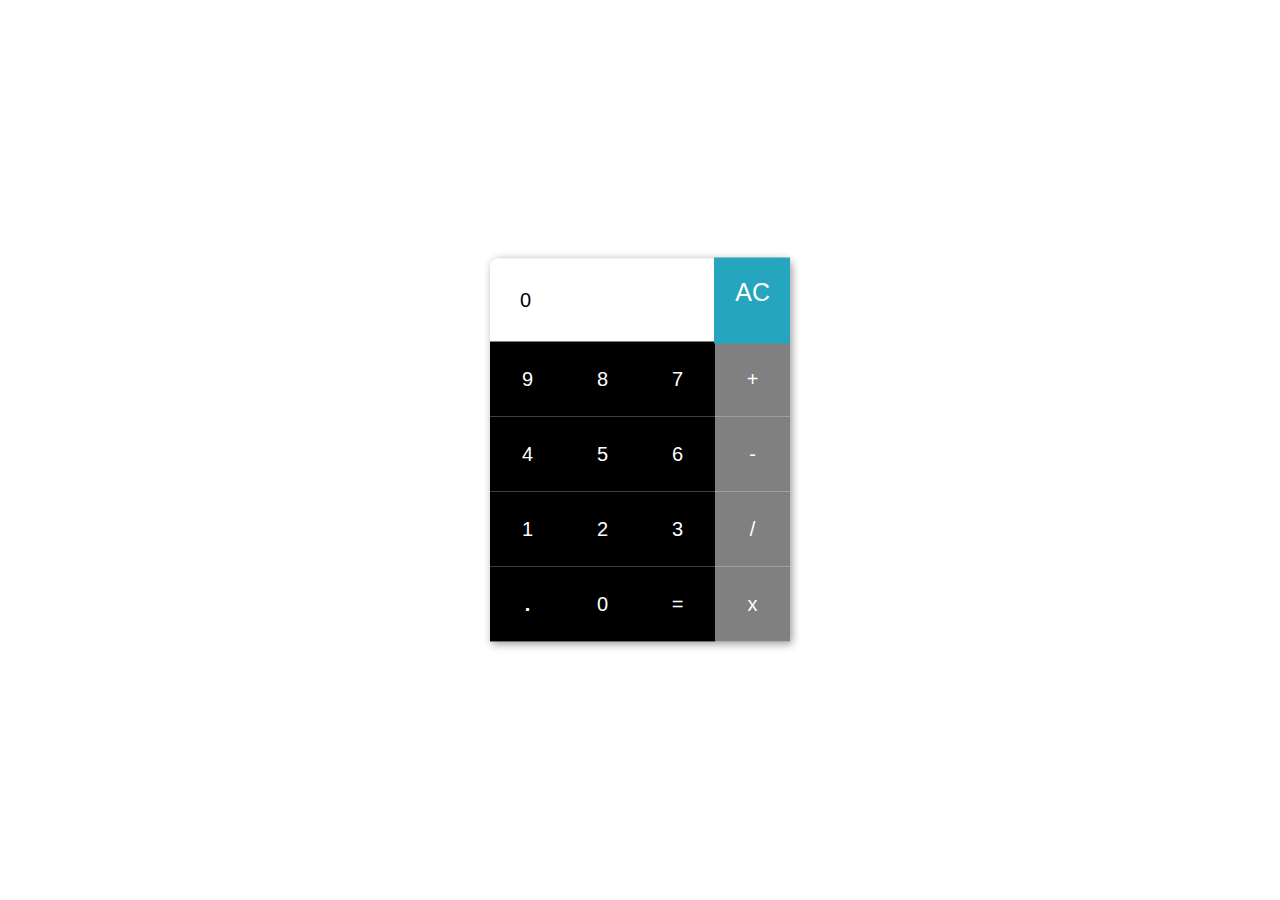
<file: Calculator/index.html>
<!DOCTYPE html>
<html lang="en">
<head>
    <meta charset="UTF-8">
    <meta http-equiv="X-UA-Compatible" content="IE=edge">
    <meta name="viewport" content="width=device-width, initial-scale=1.0">
    <title>Calculator</title>
    <link rel="stylesheet" href="style.css">
</head>
<body>
    <div class="container">
        <div class="result">
            <p id="result"> 0</p>
            <button id="ac">AC</button>
        </div>
        
        <div class="buttons">
            <div class="row">
                <button >9</button>
                <button>8</button>
                <button>7</button>
                <button class="op">+</button>
                
            </div>            

            <div class="row">
                <button>4</button>
                <button>5</button>
                <button>6</button>
                <button class="op">-</button>              
            </div>

            <div class="row">
                <button>1</button>
                <button>2</button>
                <button>3</button>
                <button class="op">/</button>                
            </div>

             <div class="row">
                <button id="dot">.</button>
                <button>0</button>
                <button>=</button>
                <button class="op">x</button>               
            </div> 
        </div>
    </div>
    <script src="script.js"></script>
    
</body>
</html>
</file>
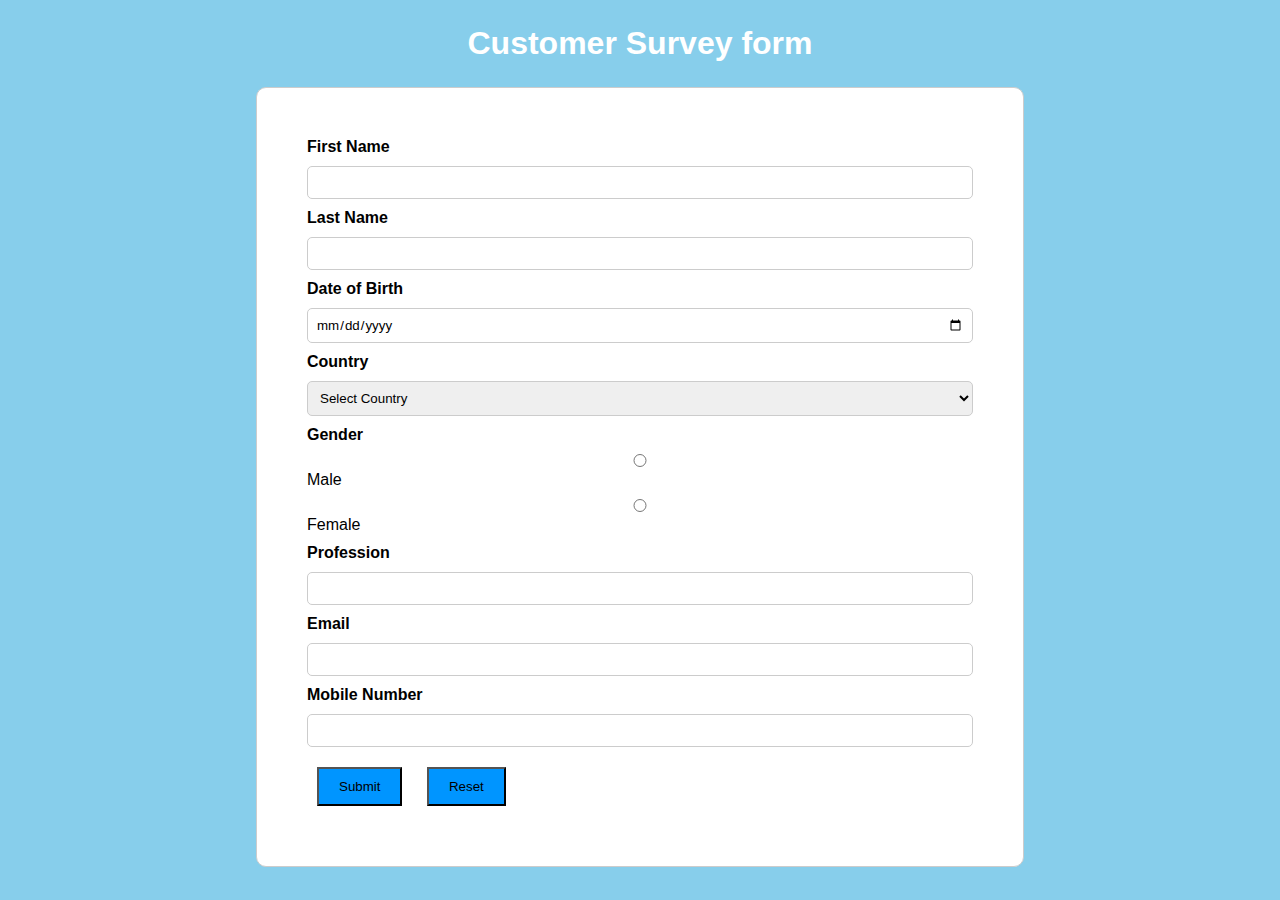
<file: SurveyForm/survey.html>
<!DOCTYPE html>
<html lang="en">
<head>
    <meta charset="UTF-8">
    <meta name="viewport" content="width=device-width, initial-scale=1.0">
    <title>Survey Form</title>
    <link rel="stylesheet" href="style.css">
</head>
<body>
    <div id="head"><h1>Customer Survey form</h1></div>
    <div class="container">
        <form onsubmit="submitForm(event)">
            <div class="form-group">
                <label for="firstName">First Name</label>
                <input type="text" id="firstName" required>
            </div>
            <div class="form-group">
                <label for="lastName">Last Name</label>
                <input type="text" id="lastName" required>
            </div>
            <div class="form-group">
                <label for="dob">Date of Birth</label>
                <input type="date" id="dob" required>
            </div>
            <div class="form-group">
                <label for="country">Country</label>
                <select id="country" required>
                    <option value="">Select Country</option>
                    <option value="india">India</option>
                    <option value="usa">USA</option>
                    <option value="canada">Canada</option>
                    <option value="uk">UK</option>
                    <option value="australia">Australia</option>
                </select>
            </div>
            <div class="form-group">
                <label>Gender</label>
                <label style="font-weight: lighter;"><input type="radio" name="gender" value="male">Male</label>
                <label style="font-weight: lighter;"><input type="radio" name="gender" value="female"> Female</label>
            </div>
            <div class="form-group">
                <label for="profession">Profession</label>
                <input type="text" id="profession" required>
            </div>
            <div class="form-group">
                <label for="email">Email</label>
                <input type="email" id="email" required>
            </div>
            <div class="form-group">
                <label for="mobile">Mobile Number</label>
                <input type="tel" id="mobile" pattern="[0-9]{10}" required>
            </div>
            <button type="submit">Submit</button>
            <button type="button" onclick="resetForm()">Reset</button>
        </form>
    </div>
    <script src="script.js"></script>
</body>
</html>
</file>
<file: Calculator/style.css>
*{
    margin: 0;
    padding: 0;
    box-sizing: border-box;
    font-family: Verdana, Geneva, Tahoma, sans-serif;
}

.container{
    position: absolute;
    left: 50%;
    top: 50%;
    transform: translate(-50%,-50%);
    border-radius: 8px 8px 0 0;
    background: white;
    box-shadow: 2px 2px 8px rgba(0,0,0,0.4);
}

.result{
    background-color: white;
    color: black;
    border-radius: 8px 8px 0 0;
    padding: 10%;
    font-size: 20px;
    display: flex;
    justify-content: space-between;
}

.result #ac{
    position: fixed;
    top: 0%;
    right: 0%;
    bottom: 78%;
    margin: auto;
    height: 22.5%;
    overflow: inherit;
    padding: 20px 20px 50px 21px;
    color: white;
    background-color: #25a5be;
    font-size: 25px;
    flex-wrap: wrap;
    border: none;
    justify-content: space-around;
}

.buttons{
    display: flex;
    flex-direction: column;
    flex-wrap: wrap;
    gap: 0px; 
}

.row{
    display: flex;
    justify-content: space-around;
    gap: 0px;
    
}

 .row button{
    width: 75px;
    height: 75px;
    border-radius: 0 0 0 0;
    outline: none;
    border: none;
    font-size: 20px;
    text-align: center;
    transition: 0.2s all linear; 
    color: white;
    background-color: black;
} 

.row .op{
    background-color: grey;
}

.row button:hover{
    background-color: #e0e0e0;
}

.row button:active{
    background-color: #eeb3b3;
}

#equal{
    width: 150px;
}

#dot{
    font-weight: 600;
}
</file>
<file: SurveyForm/style.css>
*{
    margin: 0;
    padding: 0;
    box-sizing: border-box;
    font-family: Verdana, Geneva, Tahoma, sans-serif;
}
body{
    background-color: skyblue;
}

#head{
    display: flex;
    align-items: center;
    justify-content: center;
    padding: 25px;
    color: white;
}

.container {
    width: 60%;
    margin: auto;
    padding: 50px;
    border: 1px solid #ccc;
    border-radius: 10px;
    background-color:  white;
}

.form-group {
    margin-bottom: 10px;
}

label {
    display: block;
    font-weight: bold;
}

input, select {
    margin-top: 10px;
    width: 100%;
    padding: 8px;
    border: 1px solid #ccc;
    border-radius: 5px;
}
button {
    padding: 10px 20px;
    margin: 10px;
    background-color: rgb(0, 149, 255);
}
</file>
